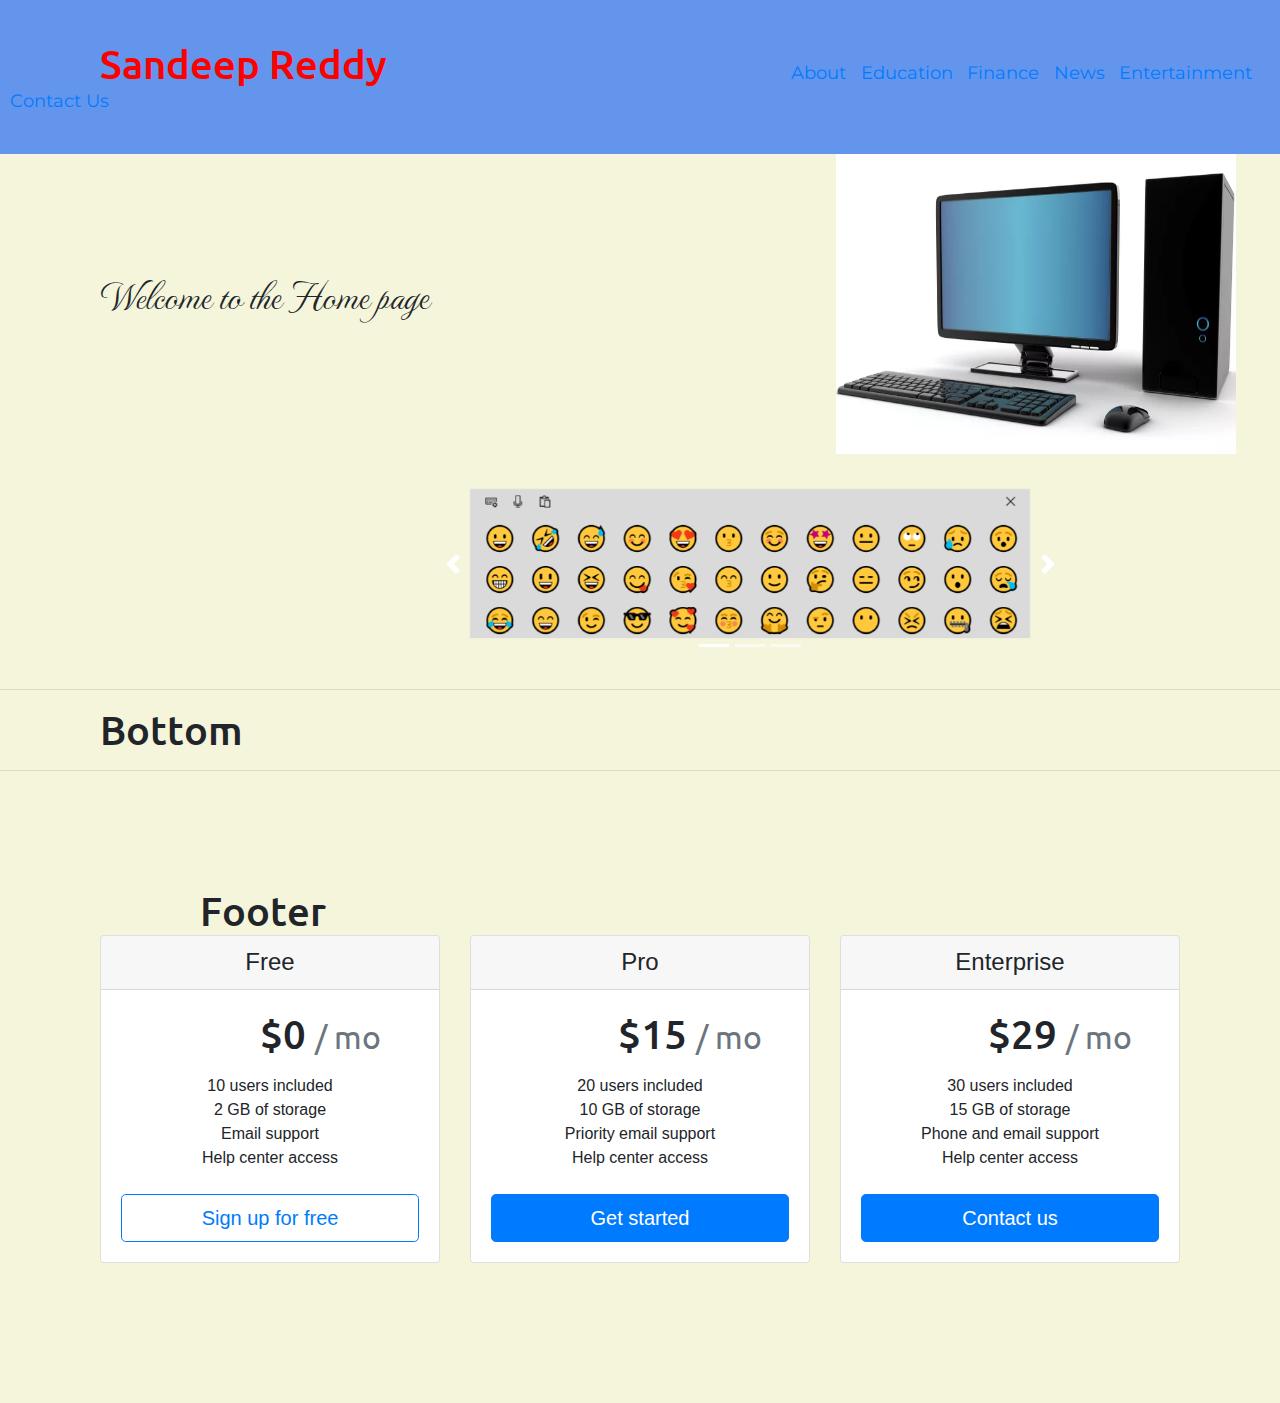
<file: index.html>
<html>
    <head>
    <meta charset="utf-8">
    <title> Sandeep Reddy </title>
    <meta name="keywords" content="Hobbies, Information">
    <meta name="description" content="Free Information on various aspects of Technology, Finance and Education ">
    <meta name="author" content="Sandeep Reddy">
    <! <meta http-equiv="refresh" content="10"> 
	
	<link rel="stylesheet" href="https://maxcdn.bootstrapcdn.com/bootstrap/4.0.0/css/bootstrap.min.css" integrity="sha384-Gn5384xqQ1aoWXA+058RXPxPg6fy4IWvTNh0E263XmFcJlSAwiGgFAW/dAiS6JXm" crossorigin="anonymous">
	<script src="https://code.jquery.com/jquery-3.2.1.slim.min.js" integrity="sha384-KJ3o2DKtIkvYIK3UENzmM7KCkRr/rE9/Qpg6aAZGJwFDMVNA/GpGFF93hXpG5KkN" crossorigin="anonymous"></script>
<script src="https://cdnjs.cloudflare.com/ajax/libs/popper.js/1.12.9/umd/popper.min.js" integrity="sha384-ApNbgh9B+Y1QKtv3Rn7W3mgPxhU9K/ScQsAP7hUibX39j7fakFPskvXusvfa0b4Q" crossorigin="anonymous"></script>
<script src="https://maxcdn.bootstrapcdn.com/bootstrap/4.0.0/js/bootstrap.min.js" integrity="sha384-JZR6Spejh4U02d8jOt6vLEHfe/JQGiRRSQQxSfFWpi1MquVdAyjUar5+76PVCmYl" crossorigin="anonymous"></script>

	
    <link rel ="stylesheet" href = "css/styles.css" >
    <link rel = "icon" href = "images/favicon.ico">

    <link rel="preconnect" href="https://fonts.googleapis.com">
    <link rel="preconnect" href="https://fonts.gstatic.com" crossorigin>
    <link href="https://fonts.googleapis.com/css2?family=ABeeZee&family=Merienda&family=MonteCarlo&family=Montserrat:wght@300&family=Satisfy&family=Ubuntu:wght@300&family=WindSong:wght@500&display=swap" rel="stylesheet"> 


    </head>

    <body>

        <nav class ="">
            <div class ="top">
                <h1><a class="head-link" href="index.html">Sandeep Reddy</a></h1>

                <p class="about"><a class="right-nav-link" href="about.html">About</a></p>
                <p class="edu"><a class="right-nav-link" href="edu.html">Education</a></p>
                <p class="fin"><a class="right-nav-link" href="fin.html">Finance</a></p>
                <p class="news"><a class="right-nav-link" href="news.html">News</a></p>
                <p class="ent"><a class="right-nav-link" href="ent.html">Entertainment</a></p>
                <p class="contact"><a class="right-nav-link" href="contact.htm">Contact Us</a></p>
            </div>
        </nav>
        <div class="middle1">
            <h1 class="index-h1">Welcome to the Home page </h1>
            <img class="index-img" src="images/cmp.png" alt="Computer Image">
			
        </div>
        
		<div id="carousel1" class="carousel slide" data-ride="false">
		  <ol class="carousel-indicators">
			<li data-target="#carousel1" data-slide-to="0" class="active"></li>
			<li data-target="#carousel1" data-slide-to="1"></li>
			<li data-target="#carousel1" data-slide-to="2"></li>
		  </ol>
		  
		 
		  
		  <div class="carousel-inner">
			<div class="carousel-item active">
			  <img class="d-block w-100" src="images/smiley.png" alt="First Slide">
			  
			</div>
			<div class="carousel-item">
			  <img class="d-block w-100" src="images/food.png" alt="Second Slide">
			  
			</div>
			<div class="carousel-item">
			  <img class="d-block w-100" src="images/travel.png" alt="Third Slide">
			  
			</div>
		  </div>
		  
		   <a class="carousel-control-prev" href="#carousel1" role="button" data-slide="prev">
			<span class="carousel-control-prev-icon" aria-hidden="true"></span>
			<span class="sr-only">Previous</span>
		  </a>
		  <a class="carousel-control-next" href="#carousel1" role="button" data-slide="next">
			<span class="carousel-control-next-icon" aria-hidden="true"></span>
			<span class="sr-only">Next</span>
		  </a>
		</div>
		
		
        <hr>
        <div class="bottom">
            <h1 >Bottom</h1>
        </div>
        <hr>
        <div class="foot">
            <h1 class="foot">Footer</h1>
			<div class="card-deck mb-3 text-center">
        <div class="card mb-4 box-shadow">
          <div class="card-header">
            <h4 class="my-0 font-weight-normal">Free</h4>
          </div>
          <div class="card-body">
            <h1 class="card-title pricing-card-title">$0 <small class="text-muted">/ mo</small></h1>
            <ul class="list-unstyled mt-3 mb-4">
              <li>10 users included</li>
              <li>2 GB of storage</li>
              <li>Email support</li>
              <li>Help center access</li>
            </ul>
            <button type="button" class="btn btn-lg btn-block btn-outline-primary">Sign up for free</button>
          </div>
        </div>
        <div class="card mb-4 box-shadow">
          <div class="card-header">
            <h4 class="my-0 font-weight-normal">Pro</h4>
          </div>
          <div class="card-body">
            <h1 class="card-title pricing-card-title">$15 <small class="text-muted">/ mo</small></h1>
            <ul class="list-unstyled mt-3 mb-4">
              <li>20 users included</li>
              <li>10 GB of storage</li>
              <li>Priority email support</li>
              <li>Help center access</li>
            </ul>
            <button type="button" class="btn btn-lg btn-block btn-primary">Get started</button>
          </div>
        </div>
        <div class="card mb-4 box-shadow">
          <div class="card-header">
            <h4 class="my-0 font-weight-normal">Enterprise</h4>
          </div>
          <div class="card-body">
            <h1 class="card-title pricing-card-title">$29 <small class="text-muted">/ mo</small></h1>
            <ul class="list-unstyled mt-3 mb-4">
              <li>30 users included</li>
              <li>15 GB of storage</li>
              <li>Phone and email support</li>
              <li>Help center access</li>
            </ul>
            <button type="button" class="btn btn-lg btn-block btn-primary">Contact us</button>
          </div>
        </div>
      </div>
        </div>
    </body>
</html>
</file>
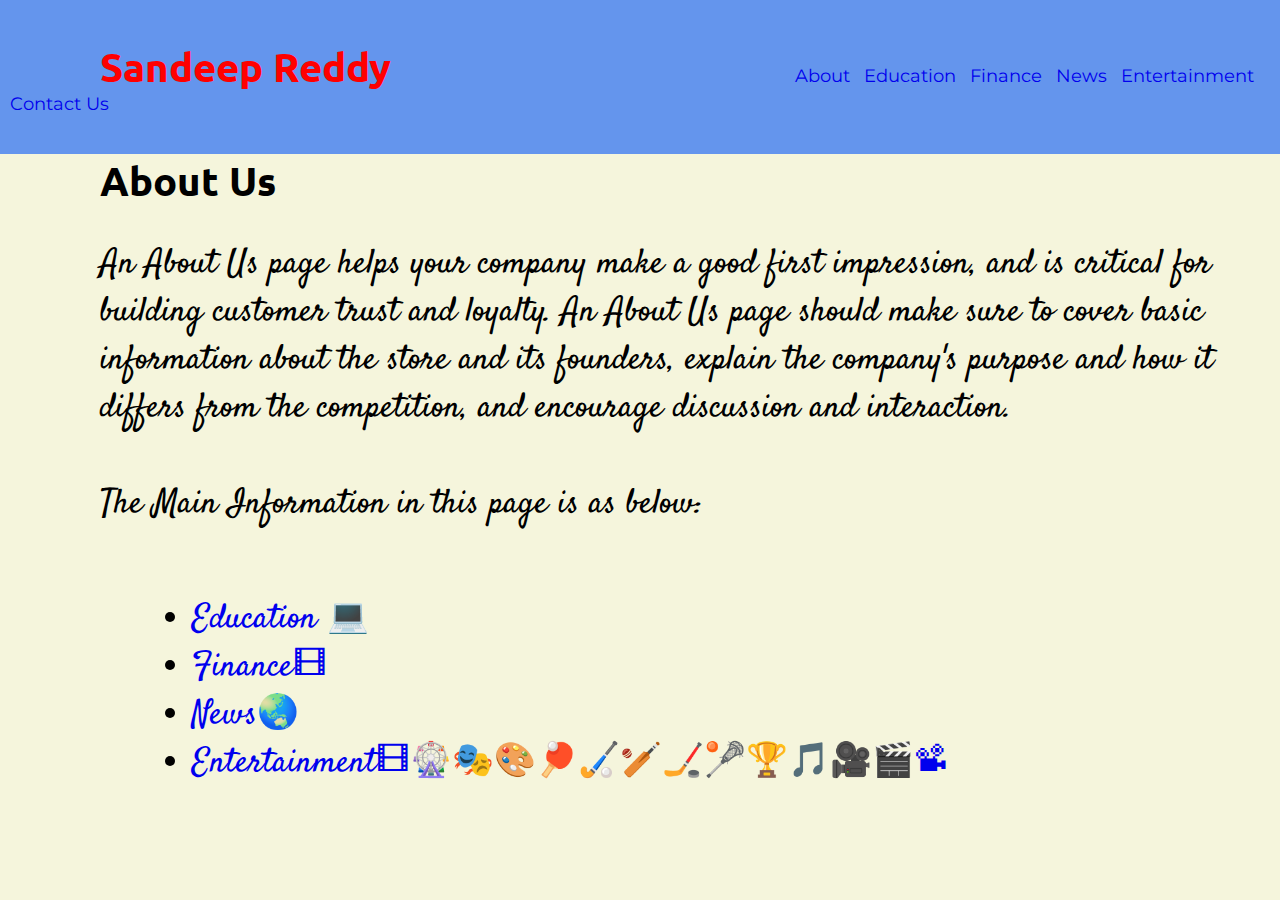
<file: about.html>
<html>
    <head>
    <meta charset="utf-8">
    <title> Sandeep Reddy : About </title>
    <meta name="keywords" content="Hobbies, Information">
    <meta name="description" content="Free Information on various aspects of Technology, Finance and Education ">
    <meta name="author" content="Sandeep Reddy">
    <! <meta http-equiv="refresh" content="10"> 
    <link rel ="stylesheet" href = "css/styles.css" >
    <link rel = "icon" href = "images/favicon.ico">

    <link rel="preconnect" href="https://fonts.googleapis.com">
    <link rel="preconnect" href="https://fonts.gstatic.com" crossorigin>
    <link href="https://fonts.googleapis.com/css2?family=ABeeZee&family=Merienda&family=MonteCarlo&family=Montserrat:wght@300&family=Satisfy&family=Ubuntu:wght@300&family=WindSong:wght@500&display=swap" rel="stylesheet"> 


    </head>

    <body>

        <nav class ="">
            <div class ="top">
                <h1><a class="head-link" href="index.html">Sandeep Reddy</a></h1>

                <p class="about"><a class="right-nav-link" href="about.html" >About</a></p>
                <p class="edu"><a class="right-nav-link" href="edu.html">Education</a></p>
                <p class="fin"><a class="right-nav-link" href="fin.html">Finance</a></p>
                <p class="news"><a class="right-nav-link" href="news.html">News</a></p>
                <p class="ent"><a class="right-nav-link" href="ent.html">Entertainment</a></p>
                <p class="contact"><a class="right-nav-link" href="contact.htm">Contact Us</a></p>
            </div>
        </nav>
        <div>
            <h1>About Us</h1>
            <p class="about-desc">An About Us page helps your company make a good first impression, and is critical for building customer trust and loyalty. An About Us page should make sure to cover basic information about the store and its founders, explain the company's purpose and how it differs from the competition, and encourage discussion and interaction.<br>
                <br>
                The Main Information in this page is as below:<br>
                <ul class="UL">
                    <li class="list-item"><a class="right-nav-link" href="edu.html">Education 💻</a></li>
                    <li class="list-item"><a class="right-nav-link" href="fin.html">Finance🎞</a></li>
                    <li class="list-item"><a class="right-nav-link" href="news.html">News🌏</a></li>
                    <li class="list-item"><a class="right-nav-link" href="ent.html">Entertainment🎞🎡🎭🎨🏓🏑🏏🏒🥍🏆🎵🎥🎬📽</a></li>
                    
                </ul>
                
            </p>
        </div>
    </body>
</html>
</file>
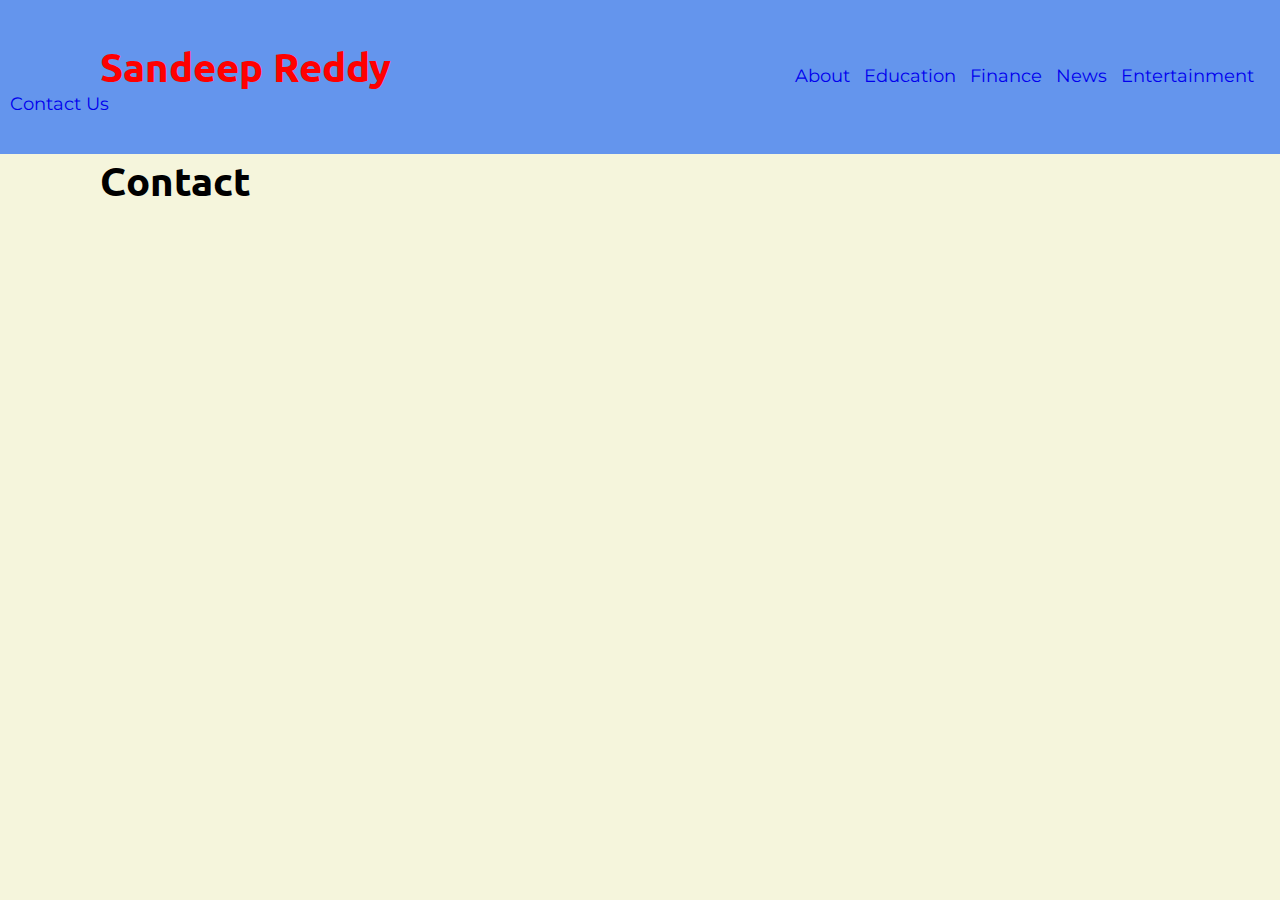
<file: contact.htm>
<html>
    <head>
    <meta charset="utf-8">
    <title> Sandeep Reddy: Contact📱 </title>
    <meta name="keywords" content="Hobbies, Information">
    <meta name="description" content="Free Information on various aspects of Technology, Finance and Education ">
    <meta name="author" content="Sandeep Reddy">
    <! <meta http-equiv="refresh" content="10"> 
    <link rel ="stylesheet" href = "css/styles.css" >
    <link rel = "icon" href = "images/favicon.ico">

    <link rel="preconnect" href="https://fonts.googleapis.com">
    <link rel="preconnect" href="https://fonts.gstatic.com" crossorigin>
    <link href="https://fonts.googleapis.com/css2?family=ABeeZee&family=Merienda&family=MonteCarlo&family=Montserrat:wght@300&family=Satisfy&family=Ubuntu:wght@300&family=WindSong:wght@500&display=swap" rel="stylesheet"> 


    </head>

    <body>

        <nav class ="">
            <div class ="top">
                <h1><a class="head-link" href="index.html">Sandeep Reddy</a></h1>

                <p class="about"><a class="right-nav-link" href="about.html">About</a></p>
                <p class="edu"><a class="right-nav-link" href="edu.html">Education</a></p>
                <p class="fin"><a class="right-nav-link" href="fin.html">Finance</a></p>
                <p class="news"><a class="right-nav-link" href="news.html">News</a></p>
                <p class="ent"><a class="right-nav-link" href="ent.html">Entertainment</a></p>
                <p class="contact"><a class="right-nav-link" href="contact.htm">Contact Us</a></p>
            </div>
        </nav>
        <div>
            <h1>Contact</h1>
        </div>
        
    </body>
</html>
</file>
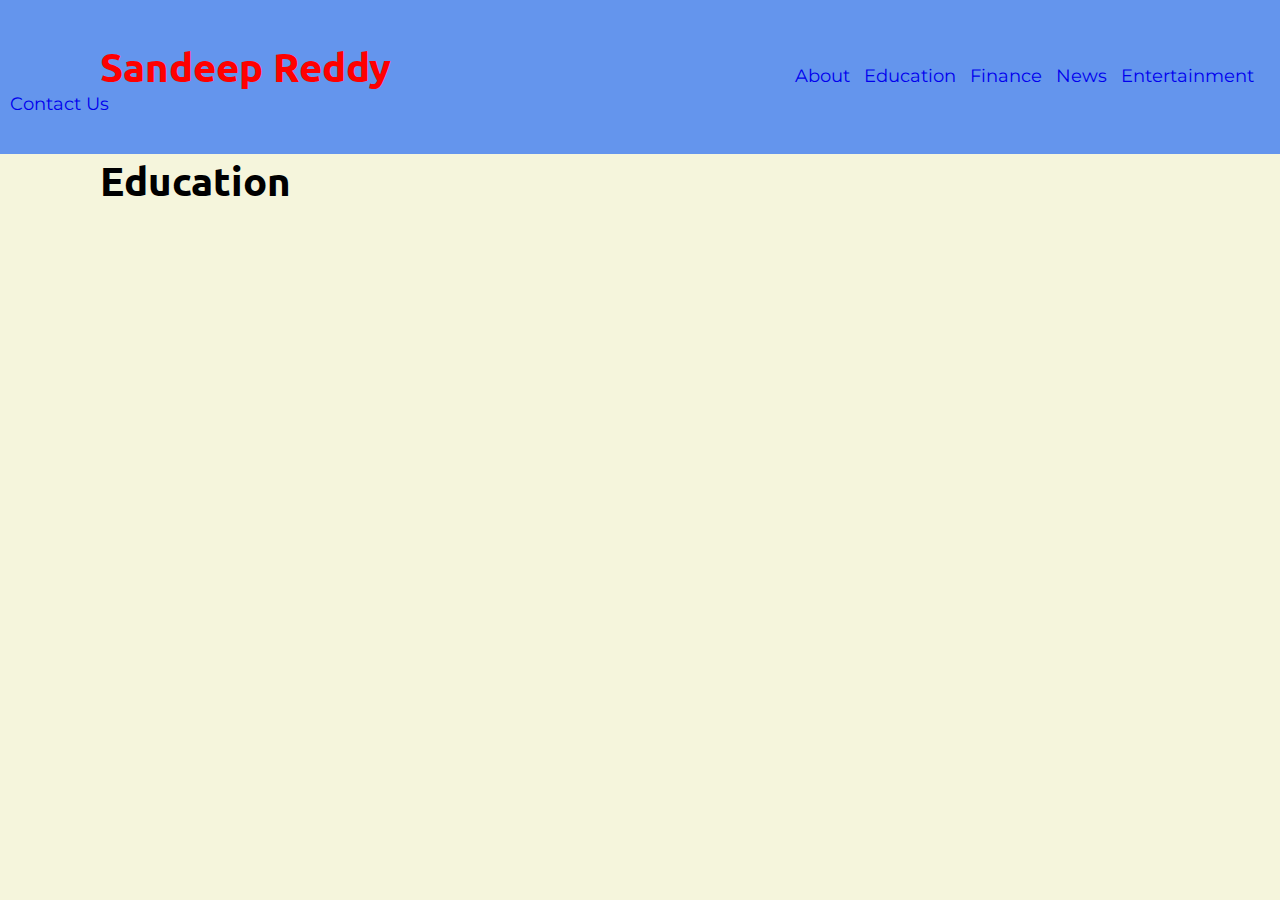
<file: edu.html>
<html>
    <head>
    <meta charset="utf-8">
    <title> Sandeep Reddy : Education </title>
    <meta name="keywords" content="Hobbies, Information">
    <meta name="description" content="Free Information on various aspects of Technology, Finance and Education ">
    <meta name="author" content="Sandeep Reddy">
    <! <meta http-equiv="refresh" content="10"> 
    <link rel ="stylesheet" href = "css/styles.css" >
    <link rel = "icon" href = "images/favicon.ico">

    <link rel="preconnect" href="https://fonts.googleapis.com">
    <link rel="preconnect" href="https://fonts.gstatic.com" crossorigin>
    <link href="https://fonts.googleapis.com/css2?family=ABeeZee&family=Merienda&family=MonteCarlo&family=Montserrat:wght@300&family=Satisfy&family=Ubuntu:wght@300&family=WindSong:wght@500&display=swap" rel="stylesheet"> 


    </head>

    <body>

        <nav class ="">
            <div class ="top">
                <h1><a class="head-link" href="index.html">Sandeep Reddy</a></h1>

                <p class="about"><a class="right-nav-link" href="about.html">About</a></p>
                <p class="edu"><a class="right-nav-link" href="edu.html">Education</a></p>
                <p class="fin"><a class="right-nav-link" href="fin.html">Finance</a></p>
                <p class="news"><a class="right-nav-link" href="news.html">News</a></p>
                <p class="ent"><a class="right-nav-link" href="ent.html">Entertainment</a></p>
                <p class="contact"><a class="right-nav-link" href="contact.htm">Contact Us</a></p>
            </div>
        </nav>
        <div>
            <h1>Education</h1>
        </div>
        
    </body>
</html>
</file>
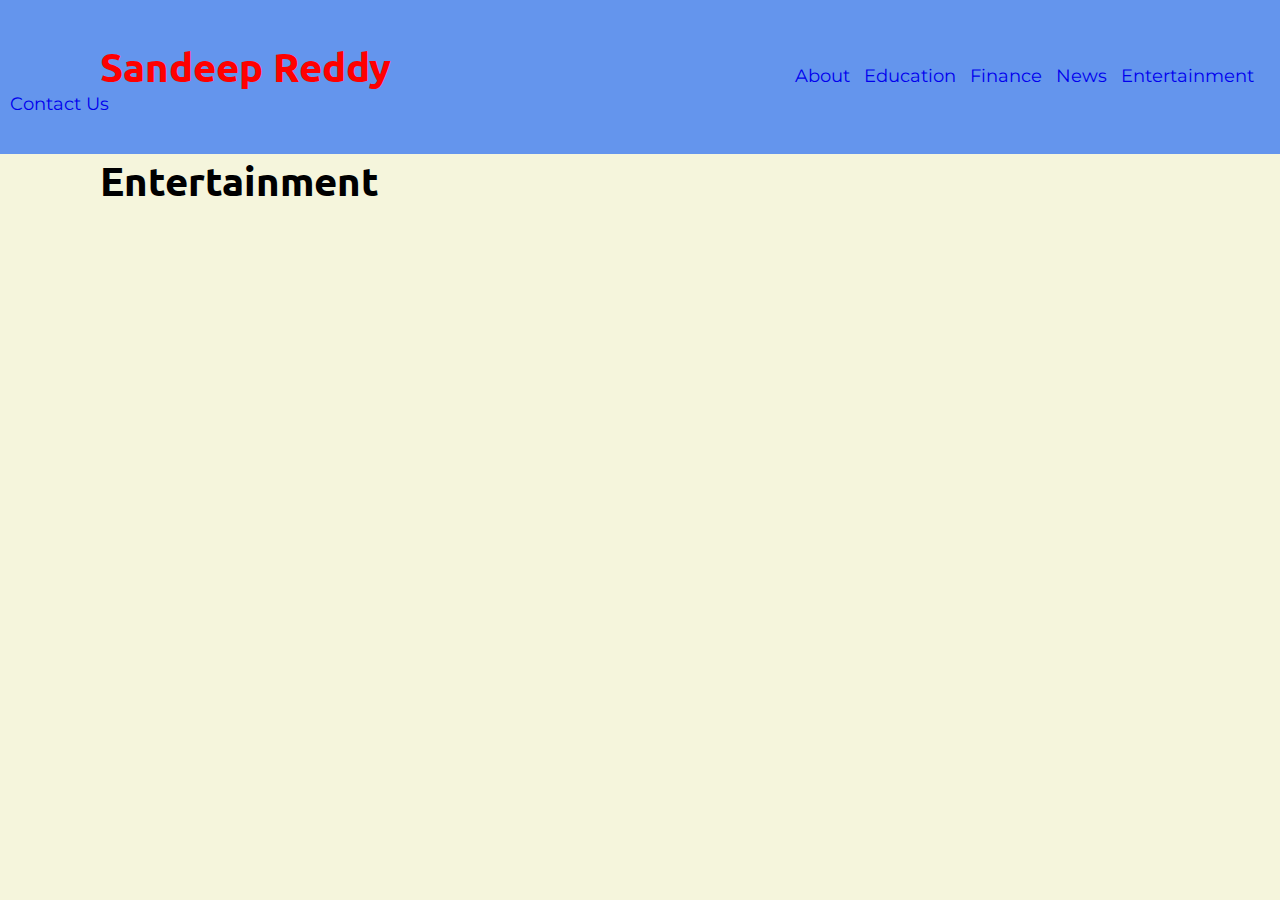
<file: ent.html>
<html>
    <head>
    <meta charset="utf-8">
    <title> Sandeep Reddy : Entertainment🎬 </title>
    <meta name="keywords" content="Hobbies, Information">
    <meta name="description" content="Free Information on various aspects of Technology, Finance and Education ">
    <meta name="author" content="Sandeep Reddy">
    <! <meta http-equiv="refresh" content="10"> 
    <link rel ="stylesheet" href = "css/styles.css" >
    <link rel = "icon" href = "images/favicon.ico">

    <link rel="preconnect" href="https://fonts.googleapis.com">
    <link rel="preconnect" href="https://fonts.gstatic.com" crossorigin>
    <link href="https://fonts.googleapis.com/css2?family=ABeeZee&family=Merienda&family=MonteCarlo&family=Montserrat:wght@300&family=Satisfy&family=Ubuntu:wght@300&family=WindSong:wght@500&display=swap" rel="stylesheet"> 


    </head>

    <body>

        <nav class ="">
            <div class ="top">
                <h1><a class="head-link" href="index.html">Sandeep Reddy</a></h1>

                <p class="about"><a class="right-nav-link" href="about.html">About</a></p>
                <p class="edu"><a class="right-nav-link" href="edu.html">Education</a></p>
                <p class="fin"><a class="right-nav-link" href="fin.html">Finance</a></p>
                <p class="news"><a class="right-nav-link" href="news.html">News</a></p>
                <p class="ent"><a class="right-nav-link" href="ent.html">Entertainment</a></p>
                <p class="contact"><a class="right-nav-link" href="contact.htm">Contact Us</a></p>
            </div>
        </nav>
        <div>
            <h1>Entertainment</h1>
        </div>
      
    </body>
</html>
</file>
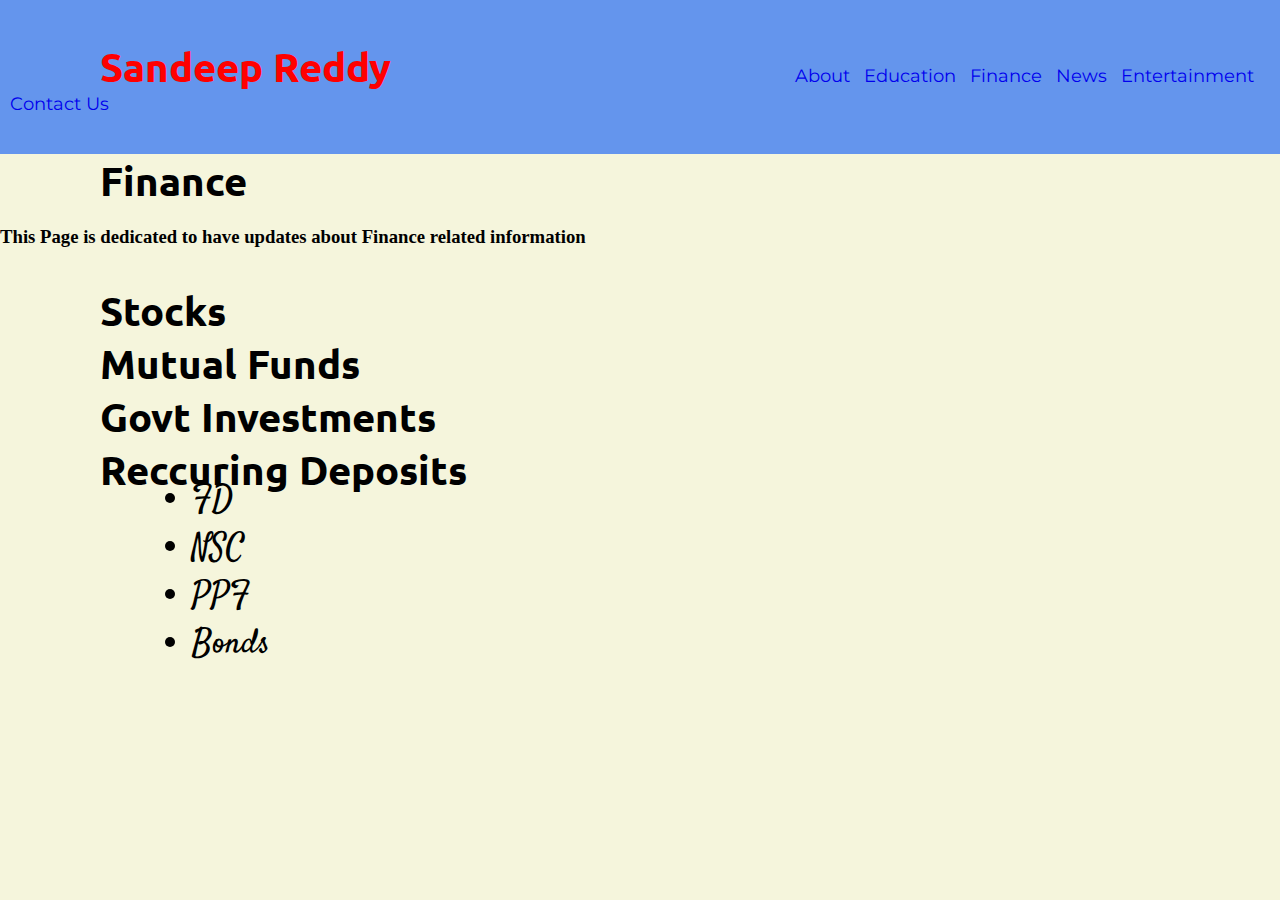
<file: fin.html>
<html>
    <head>
    <meta charset="utf-8">
    <title> Sandeep Reddy : Finance🎞</title>
    <meta name="keywords" content="Hobbies, Information">
    <meta name="description" content="Free Information on various aspects of Technology, Finance and Education ">
    <meta name="author" content="Sandeep Reddy">
    <! <meta http-equiv="refresh" content="10"> 
    <link rel ="stylesheet" href = "css/styles.css" >
    <link rel = "icon" href = "images/favicon.ico">

    <link rel="preconnect" href="https://fonts.googleapis.com">
    <link rel="preconnect" href="https://fonts.gstatic.com" crossorigin>
    <link href="https://fonts.googleapis.com/css2?family=ABeeZee&family=Merienda&family=MonteCarlo&family=Montserrat:wght@300&family=Satisfy&family=Ubuntu:wght@300&family=WindSong:wght@500&display=swap" rel="stylesheet"> 


    </head>

    <body>

        <nav class ="">
            <div class ="top">
                <h1><a class="head-link" href="index.html">Sandeep Reddy</a></h1>

                <p class="about"><a class="right-nav-link" href="about.html">About</a></p>
                <p class="edu"><a class="right-nav-link" href="edu.html">Education</a></p>
                <p class="fin"><a class="right-nav-link" href="fin.html">Finance</a></p>
                <p class="news"><a class="right-nav-link" href="news.html">News</a></p>
                <p class="ent"><a class="right-nav-link" href="ent.html">Entertainment</a></p>
                <p class="contact"><a class="right-nav-link" href="contact.htm">Contact Us</a></p>
            </div>
        </nav>
        <div>
            <h1>Finance</h1>
            <h3> This Page is dedicated to have updates about Finance related information </h3>
        </div>
        <br>
        <div>
            <h1>Stocks</h1>
        </div>
        <div>
            <h1>Mutual Funds</h1>
        </div>
        <div>
            <h1>Govt Investments</h1>
            <ul class="UL">
                <li>FD</li>
                <li>NSC</li>
                <li>PPF</li>
                <li>Bonds</li>
            </ul>
        </div>
        <div>
            <h1>Reccuring Deposits</h1>
        </div>
    </body>
</html>
</file>
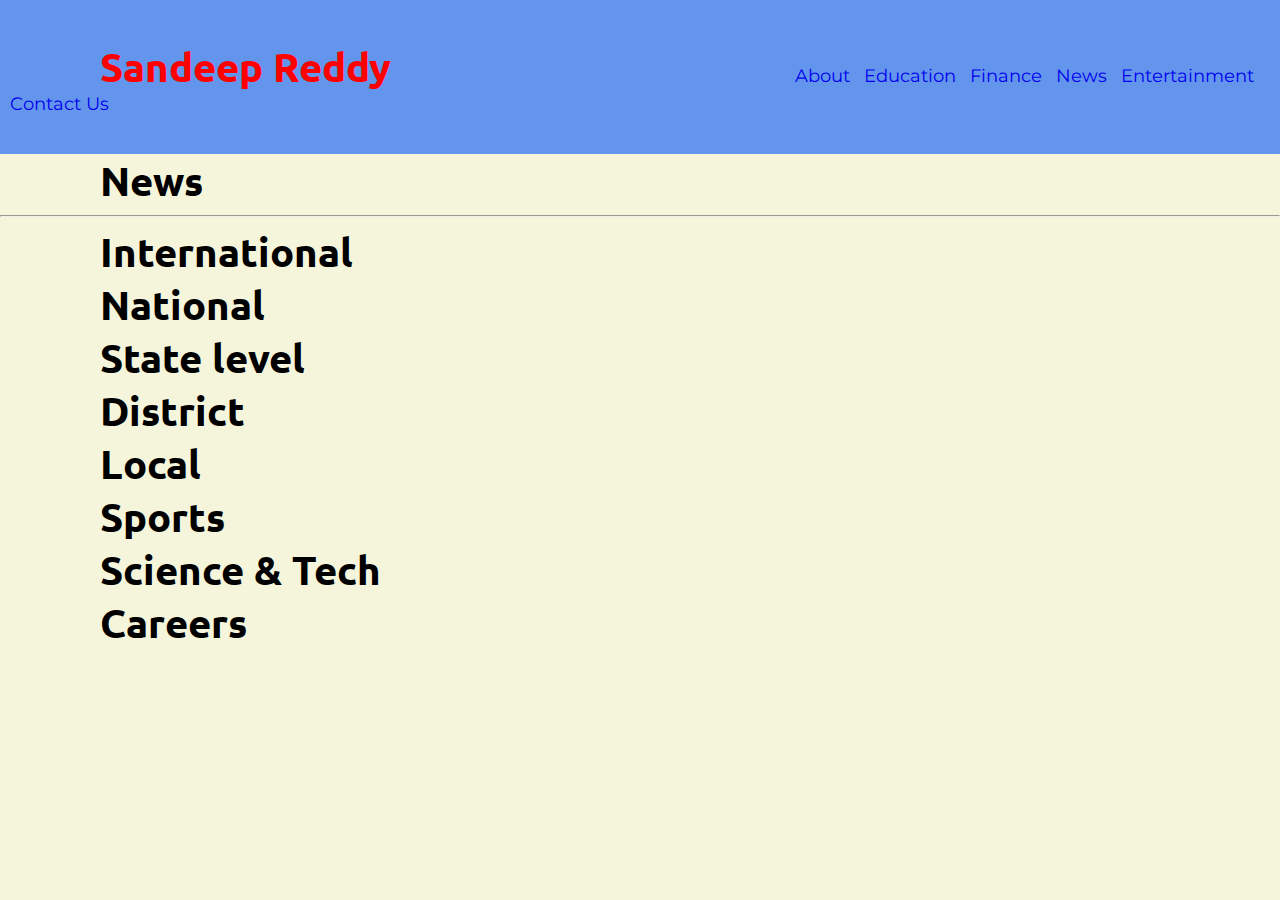
<file: news.html>
<html>
    <head>
    <meta charset="utf-8">
    <title> Sandeep Reddy : News🌏 </title>
    <meta name="keywords" content="Hobbies, Information">
    <meta name="description" content="Free Information on various aspects of Technology, Finance and Education ">
    <meta name="author" content="Sandeep Reddy">
    <! <meta http-equiv="refresh" content="10"> 
    <link rel ="stylesheet" href = "css/styles.css" >
    <link rel = "icon" href = "images/favicon.ico">

    <link rel="preconnect" href="https://fonts.googleapis.com">
    <link rel="preconnect" href="https://fonts.gstatic.com" crossorigin>
    <link href="https://fonts.googleapis.com/css2?family=ABeeZee&family=Merienda&family=MonteCarlo&family=Montserrat:wght@300&family=Satisfy&family=Ubuntu:wght@300&family=WindSong:wght@500&display=swap" rel="stylesheet"> 


    </head>

    <body>

        <nav class ="">
            <div class ="top">
                <h1><a class="head-link" href="index.html">Sandeep Reddy</a></h1>

                <p class="about"><a class="right-nav-link" href="about.html">About</a></p>
                <p class="edu"><a class="right-nav-link" href="edu.html">Education</a></p>
                <p class="fin"><a class="right-nav-link" href="fin.html">Finance</a></p>
                <p class="news"><a class="right-nav-link" href="news.html">News</a></p>
                <p class="ent"><a class="right-nav-link" href="ent.html">Entertainment</a></p>
                <p class="contact"><a class="right-nav-link" href="contact.htm">Contact Us</a></p>
            </div>
        </nav>
        <div>
            <h1>News</h1>
        </div>
        <hr>
        <h1>International</h1><br>
        <h1>National</h1><br>
        <h1>State level</h1><br>
        <h1>District</h1><br>
        <h1>Local</h1><br>
        <h1>Sports</h1><br>
        <h1>Science & Tech</h1><br>
        <h1>Careers</h1>
    </body>
</html>
</file>
<file: css/styles.css>
/*
    font-family: 'ABeeZee', sans-serif;
    font-family: 'Merienda', cursive;
    font-family: 'MonteCarlo', cursive;
    font-family: 'Montserrat', sans-serif;
    font-family: 'Satisfy', cursive;
    font-family: 'Ubuntu', sans-serif;
    font-family: 'WindSong', cursive;
*/
body{
background-color: beige;
margin: 0;
}

h1{
    font-family: 'Ubuntu', sans-serif;
padding-left: 100px;
padding-top: 25px;
padding-bottom: 25px;
margin: 0;
font-size: 2.5rem;
display: inline;

}


/*Identifiers*/



/*Class*/
.foot{
	padding: 100px;
}
.carousel{
	
	margin-left:400px;
	width: 700px;
}

.carousel-item{
	padding: 5% 10%;
}

.carousel-control-prev{
opacity: 10;	
}
.carousel-control-next{
opacity: 10;	
}
.index-h1{
    font-family: 'MonteCarlo', cursive;
    padding-top: 100px;
    display: inline;
	text-align: center;
	
}
.middle1{
    display: inline;
	
}
.1slide{
padding-left: 30%;
}

.Slide-text{
	color: black;
}

.slide-p{
	color: black;
}

.right-nav-link{
    text-decoration-line: none;
}
.head-link{
    text-decoration-line: none;  
	color: red;
}
.top{
    background-color: cornflowerblue;
    padding-top: 40px;
    padding-bottom: 40px;
}
.index-img{
    /*padding-left: 60%;*/
	margin-left:400px;
    height: 300px;
    width: 400px;
}
.about{
    font-family: 'Montserrat', sans-serif;
    padding-left: 400px;
    display: inline;
    font-size: 1.1rem;
}
.about-desc{
    padding-left: 100px;
    font-family: 'Satisfy', cursive;
    font-size: 2.1rem;
}
.UL{
    font-family: 'Satisfy', cursive;
    font-size: 2.1rem;
    position: absolute;
    padding-left: 15%;
}


.edu{
    font-family: 'Montserrat', sans-serif;
    display: inline;
    padding-left: 10px;
    font-size: 1.1rem;
}
.fin{
    font-family: 'Montserrat', sans-serif;
    display: inline;
    padding-left: 10px;
    font-size: 1.1rem;
}
.news{
    font-family: 'Montserrat', sans-serif;
    display: inline;
    padding-left: 10px;
    font-size: 1.1rem;
}
.ent{
    font-family: 'Montserrat', sans-serif;
    display: inline;
    padding-left: 10px;
    font-size: 1.1rem;
}
.contact{
    font-family: 'Montserrat', sans-serif;
    display: inline;
    padding-left: 10px;
    font-size: 1.1rem;
}
</file>
